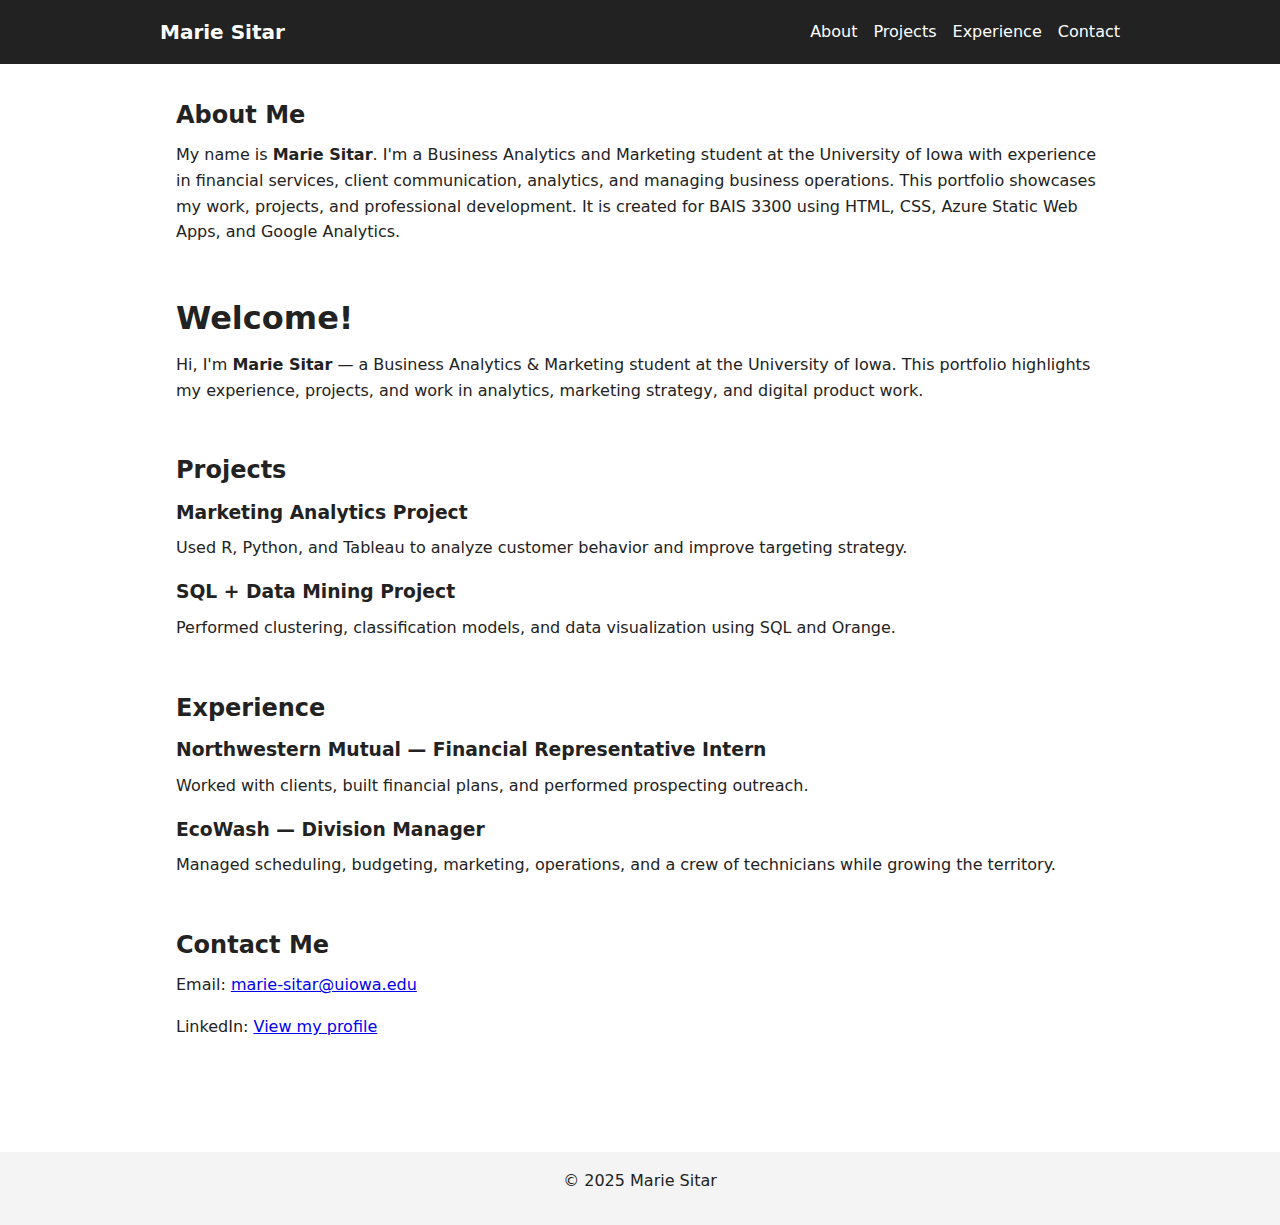
<file: index.html>
<!DOCTYPE html>
<html lang="en">
<head>
    <script async src="https://www.googletagmanager.com/gtag/js?id=G-01P3KESZF8"></script>
    <script>
        window.dataLayer = window.dataLayer || [];
        function gtag(){dataLayer.push(arguments);}
        gtag('js', new Date());
        gtag('config', 'G-01P3KESZF8');
    </script>
    
    <meta charset="UTF-8" />
    <meta name="viewport" content="width=device-width, initial-scale=1.0" />
    <title>Marie Sitar | Portfolio</title>

    <!-- Accessibility + SEO -->
    <meta name="description" content="Portfolio website for Marie Sitar, Business Analytics & Marketing student at the University of Iowa." />

    <!-- CSS -->
    <link rel="stylesheet" href="css/styles.css" />
</head>

<body>
    <header>
        <nav class="navbar">
            <a class="logo" href="#top">Marie Sitar</a>
            <ul class="nav-links">
                <li><a href="#about">About</a></li>
                <li><a href="#projects">Projects</a></li>
                <li><a href="#experience">Experience</a></li>
                <li><a href="#contact">Contact</a></li>
            </ul>
        </nav>
    </header>

    <main id="top">
        <!-- ABOUT -->
        <section id="personal-intro">
            <h2>About Me</h2>
            <p>
                My name is <strong>Marie Sitar</strong>. I'm a Business Analytics and Marketing student at 
                the University of Iowa with experience in financial services, client communication, analytics, 
                and managing business operations. This portfolio showcases my work, projects, and professional 
                development. It is created for BAIS 3300 using HTML, CSS, Azure Static Web Apps, and Google Analytics.
            </p>
        </section>

        <section id="about">
            <h1>Welcome!</h1>
            <p>
                Hi, I'm <strong>Marie Sitar</strong> — a Business Analytics & Marketing student at the University of Iowa.
                This portfolio highlights my experience, projects, and work in analytics, marketing strategy,
                and digital product work.
            </p>
        </section>

        <!-- PROJECTS -->
        <section id="projects">
            <h2>Projects</h2>

            <article>
                <h3>Marketing Analytics Project</h3>
                <p>Used R, Python, and Tableau to analyze customer behavior and improve targeting strategy.</p>
            </article>

            <article>
                <h3>SQL + Data Mining Project</h3>
                <p>Performed clustering, classification models, and data visualization using SQL and Orange.</p>
            </article>
        </section>

        <!-- EXPERIENCE -->
        <section id="experience">
            <h2>Experience</h2>

            <article>
                <h3>Northwestern Mutual — Financial Representative Intern</h3>
                <p>Worked with clients, built financial plans, and performed prospecting outreach.</p>
            </article>

            <article>
                <h3>EcoWash — Division Manager</h3>
                <p>
                    Managed scheduling, budgeting, marketing, operations, and a crew of technicians while growing the territory.
                </p>
            </article>
        </section>

        <!-- CONTACT -->
        <section id="contact">
            <h2>Contact Me</h2>
            <p>Email: <a href="mailto:marie-sitar@uiowa.edu">marie-sitar@uiowa.edu</a></p>
            <p>
                LinkedIn:
                <a href="https://www.linkedin.com/mariesitar" target="_blank" rel="noopener">
                    View my profile
                </a>
            </p>
        </section>
    </main>

    <footer>
        <p>&copy; 2025 Marie Sitar</p>
    </footer>
</body>
</html>
</file>
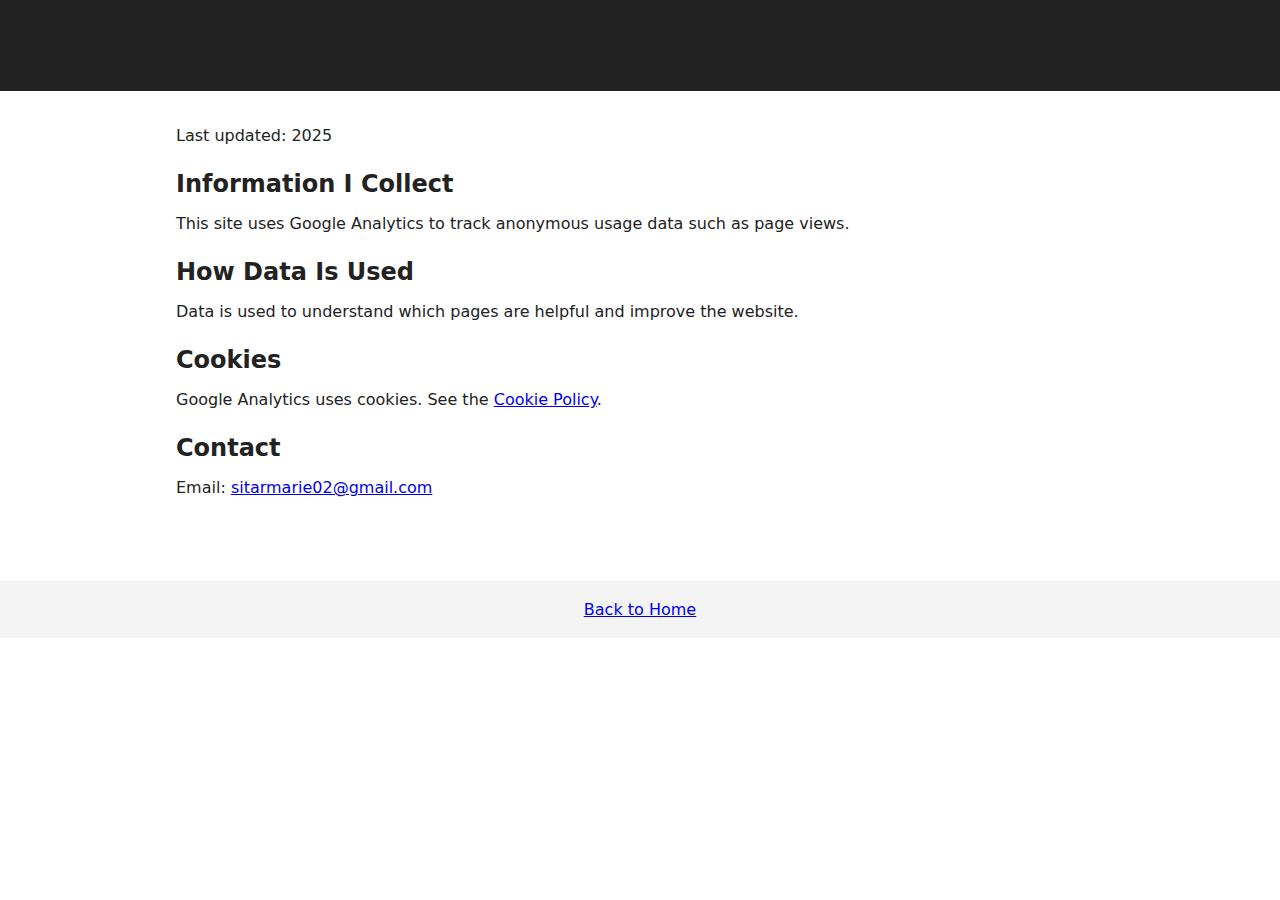
<file: privacy.html>
<!DOCTYPE html>
<html lang="en">
<head>
  <meta charset="UTF-8">
  <title>Privacy Policy | Marie Sitar</title>
  <link rel="stylesheet" href="css/styles.css">
</head>

<body>
<header><h1>Privacy Policy</h1></header>

<main>
  <p>Last updated: 2025</p>
  <h2>Information I Collect</h2>
  <p>This site uses Google Analytics to track anonymous usage data such as page views.</p>

  <h2>How Data Is Used</h2>
  <p>Data is used to understand which pages are helpful and improve the website.</p>

  <h2>Cookies</h2>
  <p>Google Analytics uses cookies. See the <a href="cookies.html">Cookie Policy</a>.</p>

  <h2>Contact</h2>
  <p>Email: <a href="mailto:sitarmarie02@gmail.com">sitarmarie02@gmail.com</a></p>
</main>

<footer>
  <a href="index.html">Back to Home</a>
</footer>

</body>
</html>
</file>
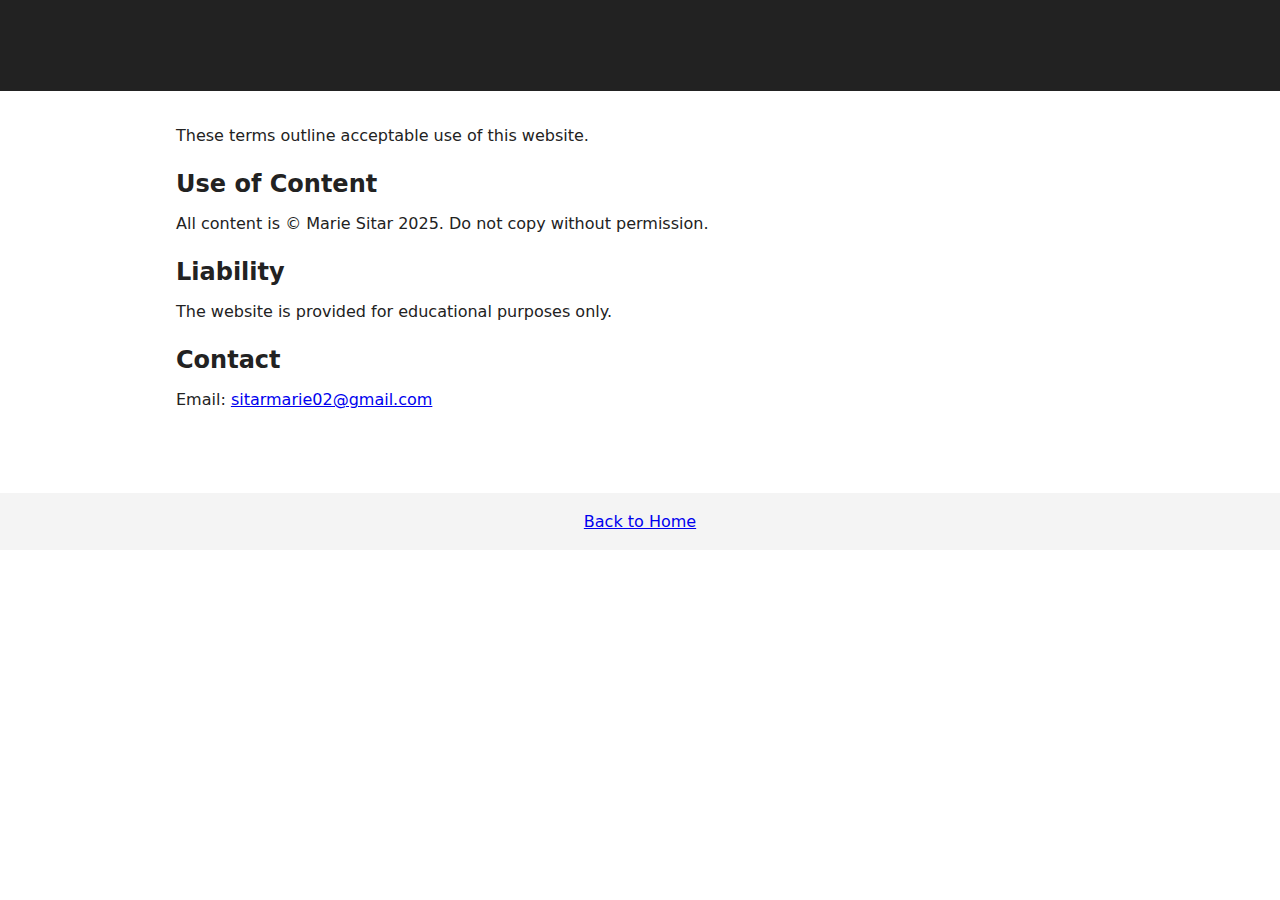
<file: terms.html>
<!DOCTYPE html>
<html lang="en">
<head>
  <meta charset="UTF-8">
  <title>Terms & Conditions | Marie Sitar</title>
  <link rel="stylesheet" href="css/styles.css">
</head>

<body>
<header><h1>Terms & Conditions</h1></header>

<main>
  <p>These terms outline acceptable use of this website.</p>

  <h2>Use of Content</h2>
  <p>All content is © Marie Sitar 2025. Do not copy without permission.</p>

  <h2>Liability</h2>
  <p>The website is provided for educational purposes only.</p>

  <h2>Contact</h2>
  <p>Email: <a href="mailto:sitarmarie02@gmail.com">sitarmarie02@gmail.com</a></p>
</main>

<footer><a href="index.html">Back to Home</a></footer>
</body>
</html>
</file>
<file: css/styles.css>
* {
    margin: 0;
    padding: 0;
    box-sizing: border-box;
}

body {
    font-family: system-ui, -apple-system, "Segoe UI", sans-serif;
    line-height: 1.6;
    background-color: #ffffff;
    color: #222;
}

/* Navigation */
header {
    background: #222;
    padding: 1rem;
}

.navbar {
    max-width: 960px;
    margin: auto;
    display: flex;
    justify-content: space-between;
    align-items: center;
}

.logo {
    color: #fff;
    font-weight: bold;
    text-decoration: none;
    font-size: 1.25rem;
}

.nav-links {
    list-style: none;
    display: flex;
    gap: 1rem;
}

.nav-links a {
    color: #fff;
    text-decoration: none;
}

.nav-links a:hover,
.nav-links a:focus {
    text-decoration: underline;
}

/* Main layout */
main {
    max-width: 960px;
    margin: auto;
    padding: 2rem 1rem;
}

/* Sections */
section {
    margin-bottom: 3rem;
}

h1, h2, h3 {
    margin-bottom: 0.5rem;
}

p {
    margin-bottom: 1rem;
}

/* Footer */
footer {
    text-align: center;
    padding: 1rem;
    background: #f4f4f4;
    margin-top: 2rem;
}

.cookie-popup {
  position: fixed;
  bottom: 0;
  left: 0;
  right: 0;
  background: #333;
  color: #fff;
  padding: 1rem;
  display: flex;
  justify-content: center;
  gap: 1rem;
  align-items: center;
  font-size: 0.9rem;
  z-index: 9999;
}

.cookie-popup a {
  color: #ffe08a;
}

.cookie-popup button {
  padding: 0.4rem 0.8rem;
  background: #ffe08a;
  border: none;
  cursor: pointer;
}

a[download] {
  display: inline-block;
  padding: 0.6rem 1.2rem;
  background: #444;
  color: white;
  border-radius: 8px;
  text-decoration: none;
  margin-top: 1rem;
}

a[download]:hover {
  background: #222;
}

.profile-photo {
  width: 250px;        /* makes the image much smaller */
  height: auto;        /* keeps correct proportions */
  border-radius: 10px; /* optional: rounded corners */
  display: block;
  margin-top: 1rem;
  margin-bottom: 1rem;
}
</file>
